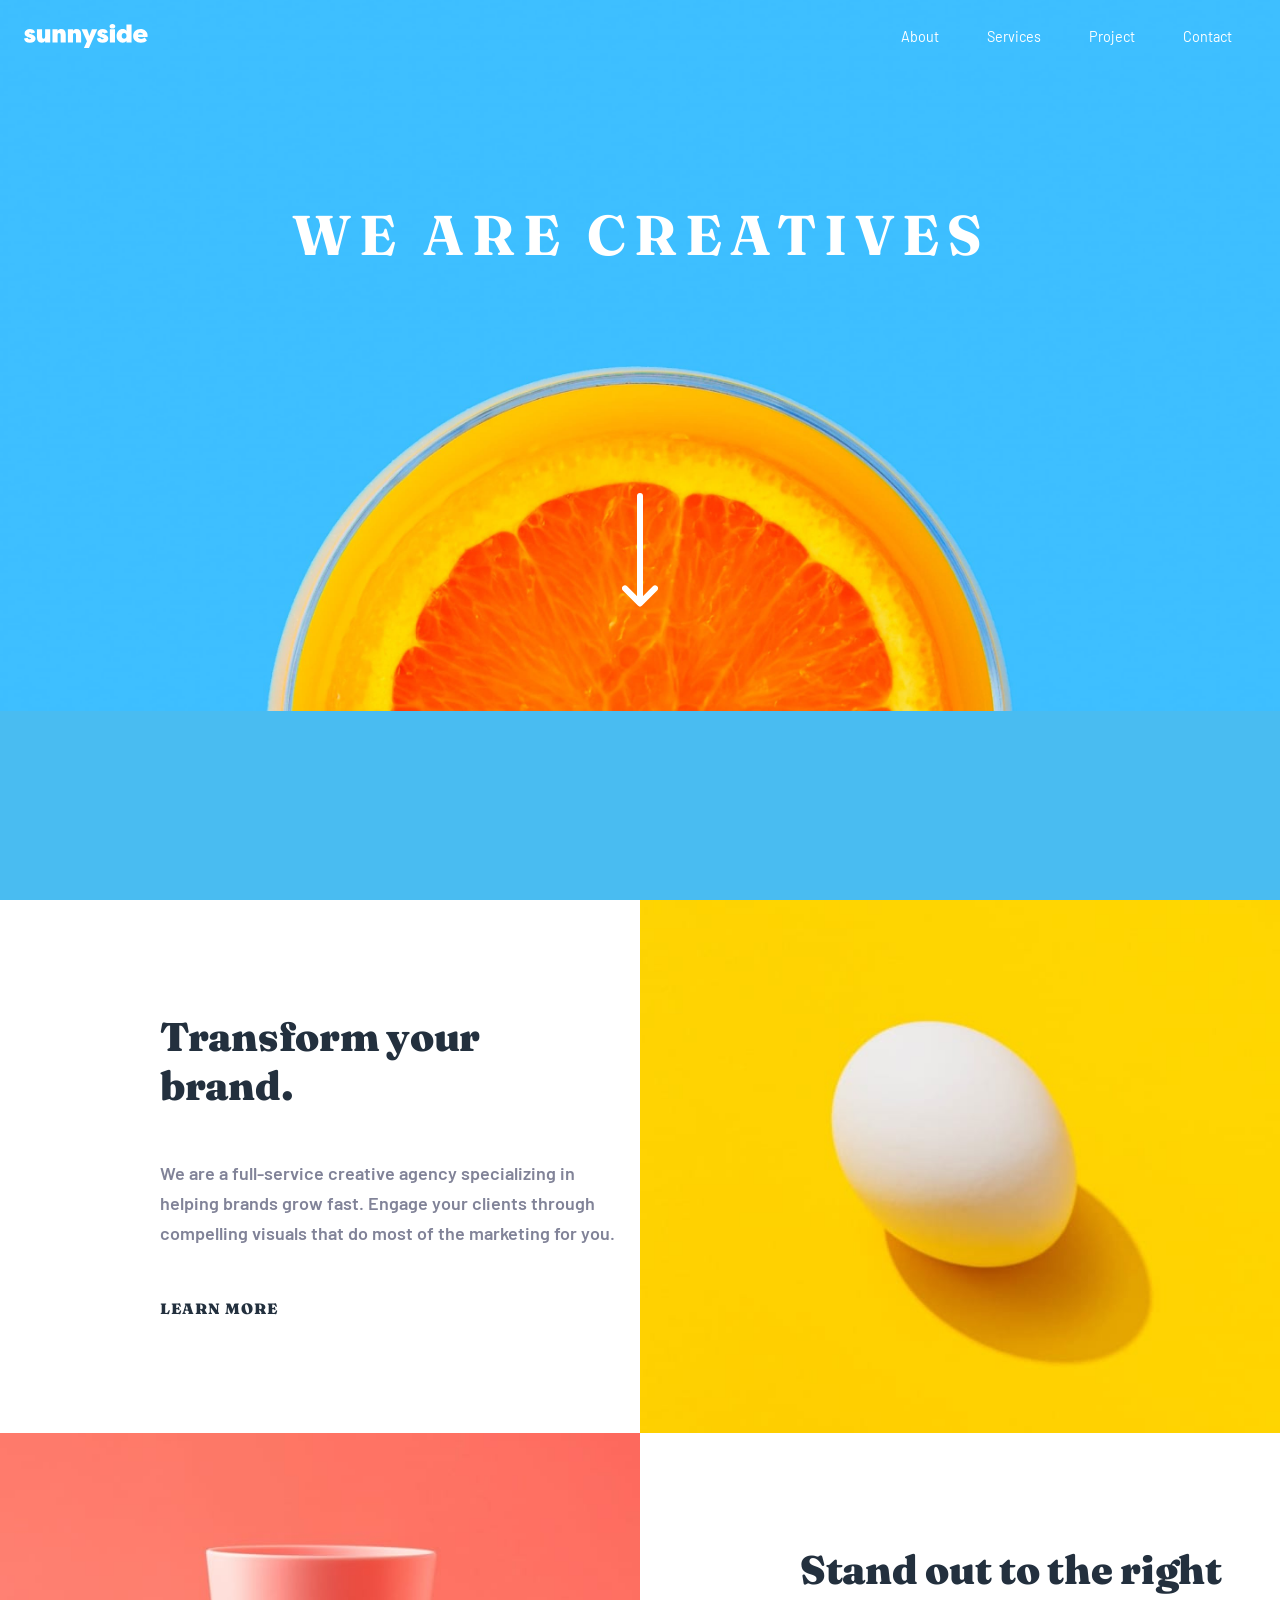
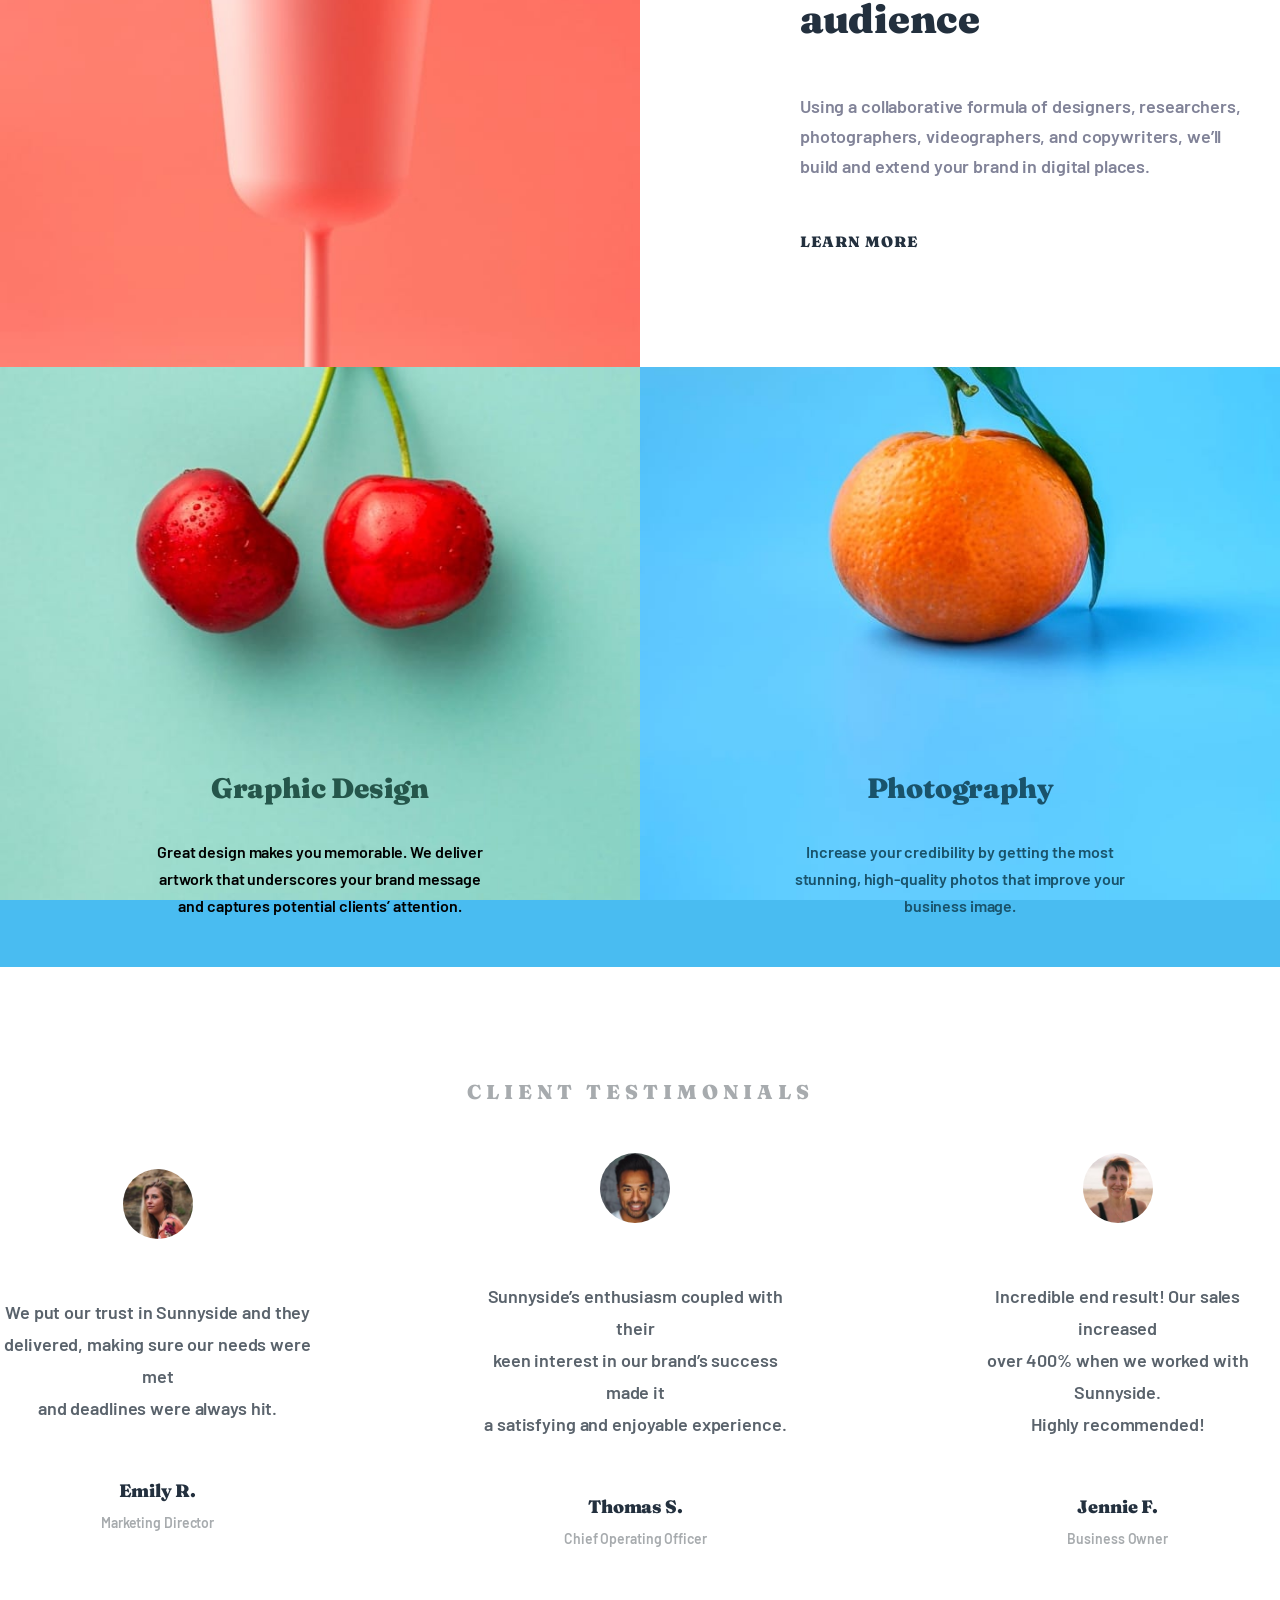
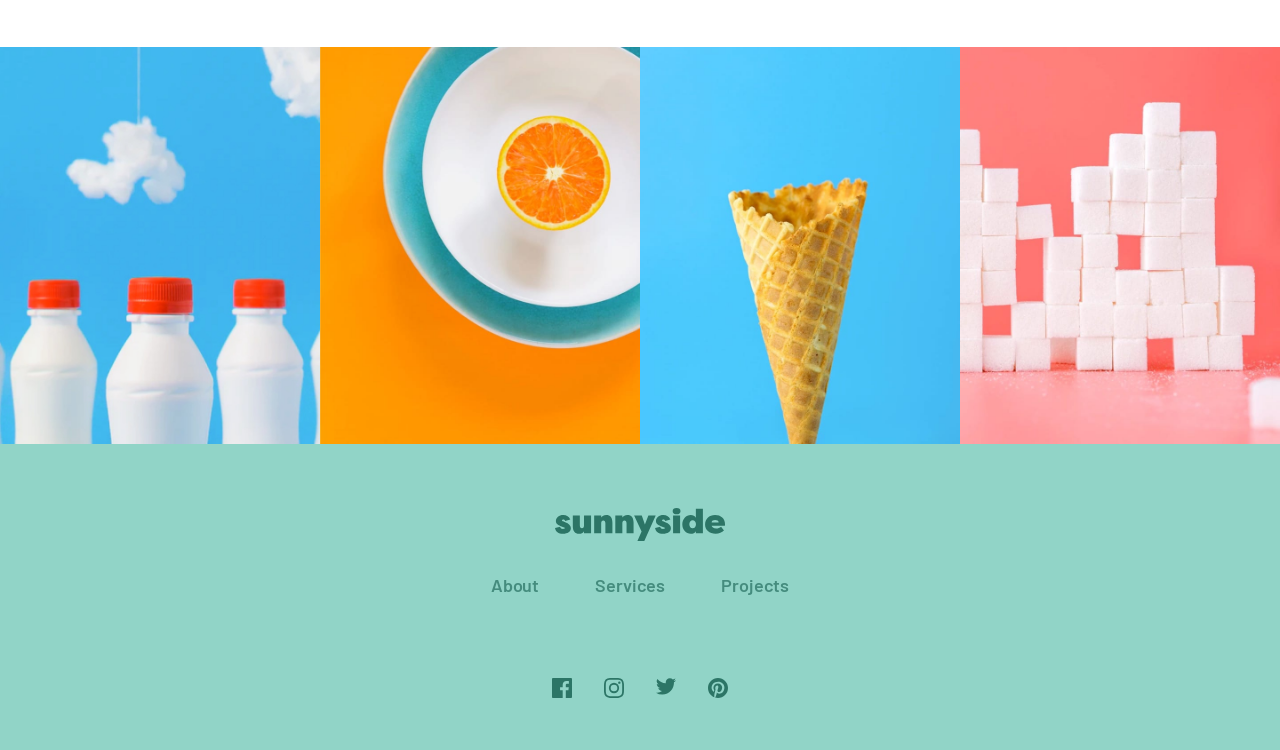
<file: index.html>
<!DOCTYPE html>
<html lang="pt">

<head>
    <meta charset="UTF-8">
    <meta name="viewport" content="width=device-width, initial-scale=1.0">
    <title>Sunnyside</title>
    <link rel="preconnect" href="https://fonts.googleapis.com">
    <link rel="preconnect" href="https://fonts.gstatic.com" crossorigin>

    <!-- Barlow Font-->
    <link rel="preconnect" href="https://fonts.googleapis.com">
    <link rel="preconnect" href="https://fonts.gstatic.com" crossorigin>
    <link href="https://fonts.googleapis.com/css2?family=Barlow:wght@600&display=swap" rel="stylesheet">
    <!-- Fraunces Font -->
    <link rel="preconnect" href="https://fonts.googleapis.com">
    <link rel="preconnect" href="https://fonts.gstatic.com" crossorigin>
    <link href="https://fonts.googleapis.com/css2?family=Fraunces:wght@700;900&display=swap" rel="stylesheet">

    <link rel="stylesheet" href="./assets/css/style.css">
</head>

<body>
    <header>
        <nav class="navbar">
            <img src="/assets/img/logo.svg" alt="" class="logo__sunny">
            <ul class="list__navbar">
                <li>About</li>
                <li>Services</li>
                <li>Project</li>
                <li>Contact</li>
            </ul>
        </nav>
        <section class="hero__section">
            <h1 class="title__hero_section">
                WE ARE CREATIVES
            </h1>
            <img src="./assets/img/icon-arrow-down.svg" alt="" class="img__arrow_down">
        </section>
    </header>
    <main>
        <section class="first_section">
            <div class="description__fs">
                <h1 class="title__first_section">
                    Transform your <br>brand.
                </h1>
                <p class="description__first_section">
                    We are a full-service creative agency specializing in <br> helping brands grow fast. Engage your
                    clients
                    through <br> compelling visuals that do most of the marketing for you.
                </p>
                <a href="#" class="lm__first_section">
                    LEARN MORE
                </a>
            </div>
            <img src="./assets/img/image-transform.jpg" alt="" class="img__do_ovo">
        </section>

        <section class="second_section">
            <img src="./assets/img/image-stand-out.jpg" alt="" class="img__do_calice">
            <div class="description__ss">
                <h1 class="title__second_section">
                    Stand out to the right <br> audience
                </h1>
                <p class="description__second_section">
                    Using a collaborative formula of designers, researchers, <br>photographers, videographers, and
                    copywriters, we’ll <br> build and extend your brand in digital places.
                </p>
                <a href="#" class="lm__second_section">
                    LEARN MORE
                </a>
            </div>
        </section>

        <section class="third_section">
            <div class="gd__content">
                <h1 class="title__gd_content">
                    Graphic Design
                </h1>
                <p class="description__gd_content">
                    Great design makes you memorable. We deliver <br> artwork that underscores your brand message <br>
                    and
                    captures potential clients’ attention.
                </p>
            </div>
            <div class="photo__content">
                <h1 class="title__photo_content">
                    Photography
                </h1>
                <p class="description__photo_content">
                    Increase your credibility by getting the most <br> stunning, high-quality photos that improve your
                    <br>
                    business image.
                </p>
            </div>
        </section>

        <section class="fourth_section">
            <h1 class="title__testimonials_section">
                CLIENT TESTIMONIALS
            </h1>
            <div class="cards">
                <div class="card">
                    <img src="./assets/img/image-emily.jpg" alt="photo emily r." class="img__testimonials">
                    <p class="description_card__testimonials_section">
                        We put our trust in Sunnyside and they <br> delivered, making sure our needs were met <br> and
                        deadlines were always hit.
                    </p>
                    <div class="profile_info__card">
                        <span class="name_testimonial">
                            Emily R.
                        </span>
                        <p class="occupation_testimonials">
                            Marketing Director
                        </p>
                    </div>
                </div>
                <div class="card">
                    <img src="./assets/img/image-thomas.jpg" alt="photo thomas s." class="img__testimonials">
                    <p class="description_card__testimonials_section">
                        Sunnyside’s enthusiasm coupled with their <br> keen interest in our brand’s success made it <br>
                        a
                        satisfying and enjoyable experience.
                    </p>
                    <div class="profile_info__card">
                        <span class="name_testimonial">
                            Thomas S.
                        </span>
                        <p class="occupation_testimonials">
                            Chief Operating Officer
                        </p>
                    </div>
                </div>
                <div class="card">
                    <img src="./assets/img/image-jennie.jpg" alt="photo jennie f" class="img__testimonials">
                    <p class="description_card__testimonials_section">
                        Incredible end result! Our sales increased <br>over 400% when we worked with Sunnyside.<br>
                        Highly
                        recommended!
                    </p>
                    <div class="profile_info__card">
                        <span class="name_testimonial">
                            Jennie F.
                        </span>
                        <p class="occupation_testimonials">
                            Business Owner
                        </p>
                    </div>
                </div>
            </div>
        </section>
        <section class="gallery">
            <img src="./assets/img/image-gallery-milkbottles.jpg" alt="milkbottles" class="img__gallery_section">
            <img src="./assets/img/image-gallery-orange.jpg" alt="orange" class="img__gallery_section">
            <img src="./assets/img/image-gallery-cone.jpg" alt="cone" class="img__gallery_section">
            <img src="./assets/img/image-gallery-sugarcubes.jpg" alt="sugarcubes" class="img__gallery_section">
        </section>
    </main>
    <footer>
        <img src="./assets/img/logo-dark.svg" alt="logo dark sunnyside">
        <ul class="footer_links">
            <li class="footer_link">About</li>
            <li class="footer_link">Services</li>
            <li class="footer_link">Projects</li>
        </ul>
        <div class="social_media">
            <a href="#">
                <img src="./assets/img/icon-facebook.svg" alt="facebook logo" class="fb_logo">
            </a>
            <a href="#">
                <img src="./assets/img/icon-instagram.svg" alt="instagram logo" class="ig_logo">
            </a>
            <a href="#">
                <img src="./assets/img/icon-twitter.svg" alt="twitter logo" class="tt_logo">
            </a>
            <a href="#">
                <img src="./assets/img/icon-pinterest.svg" alt="pinterest logo" class="pint_logo">
            </a>
        </div>
    </footer>
</body>

</html>
</file>
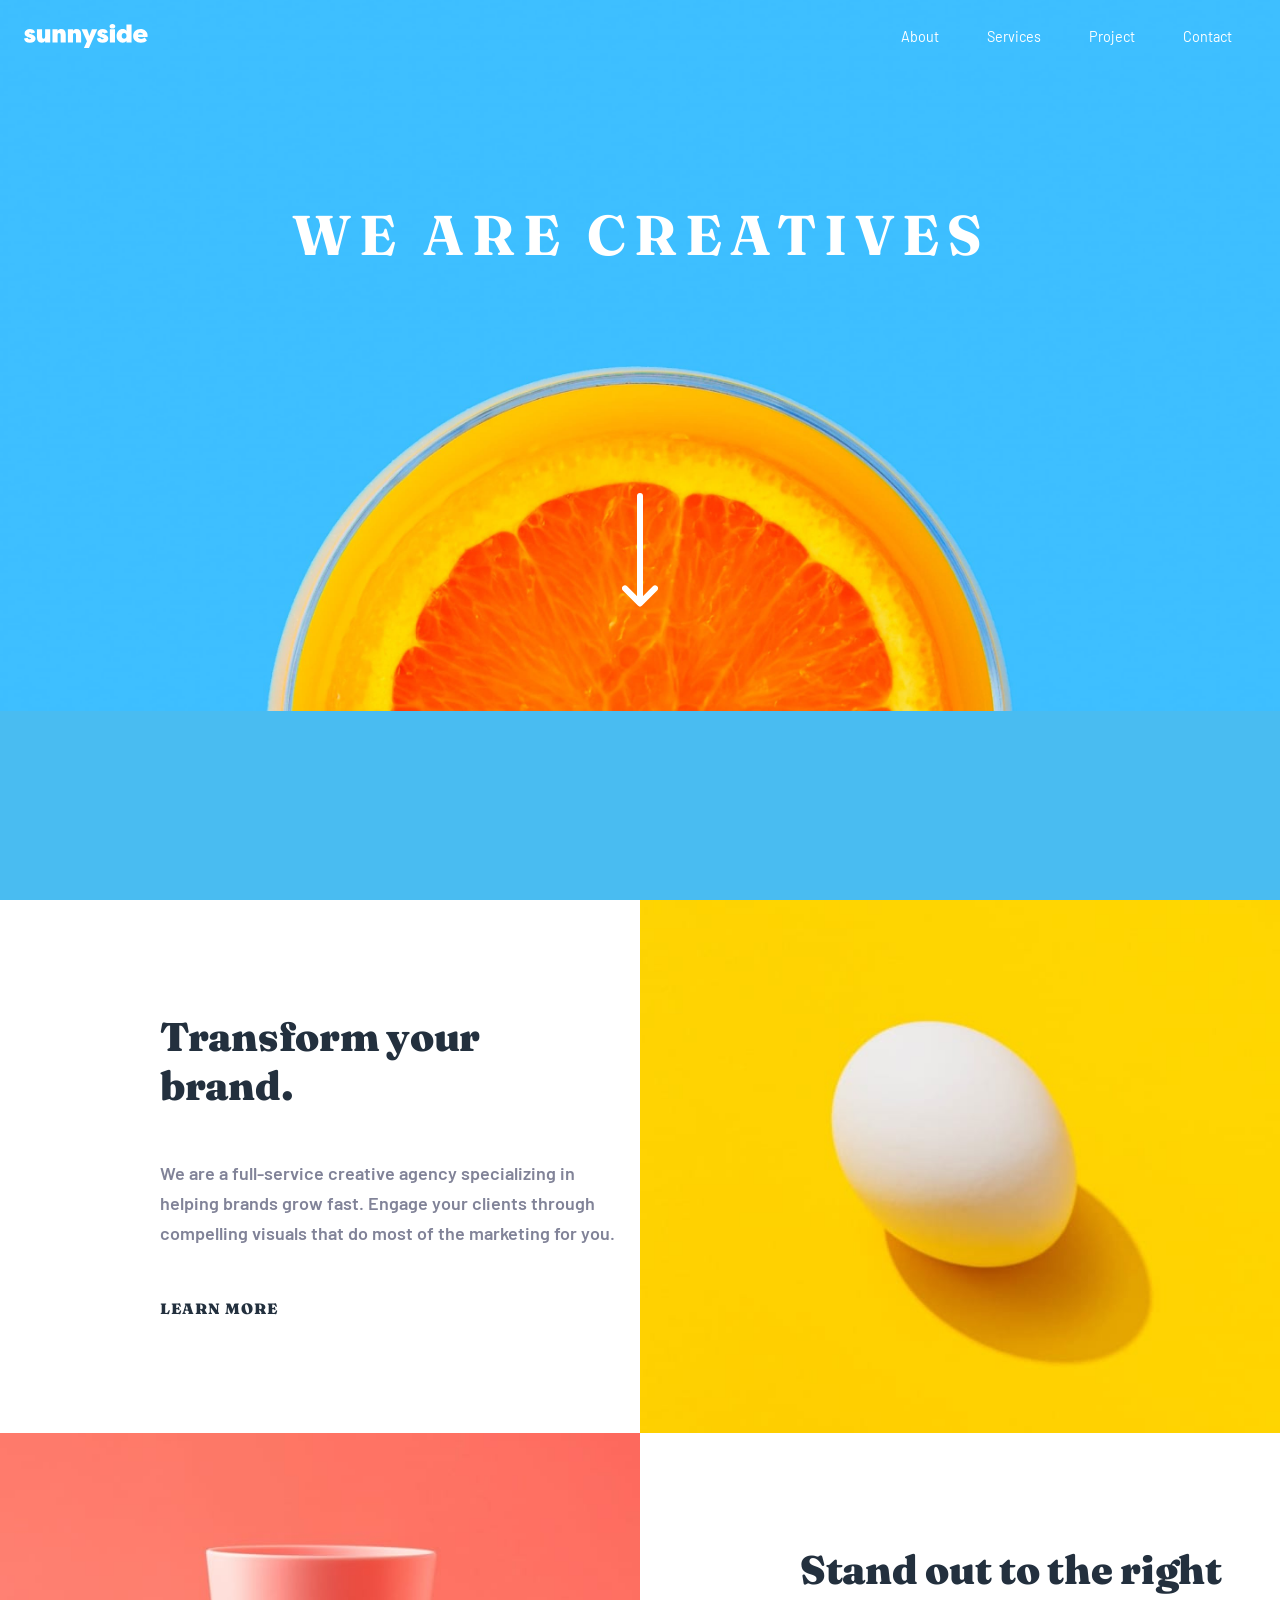
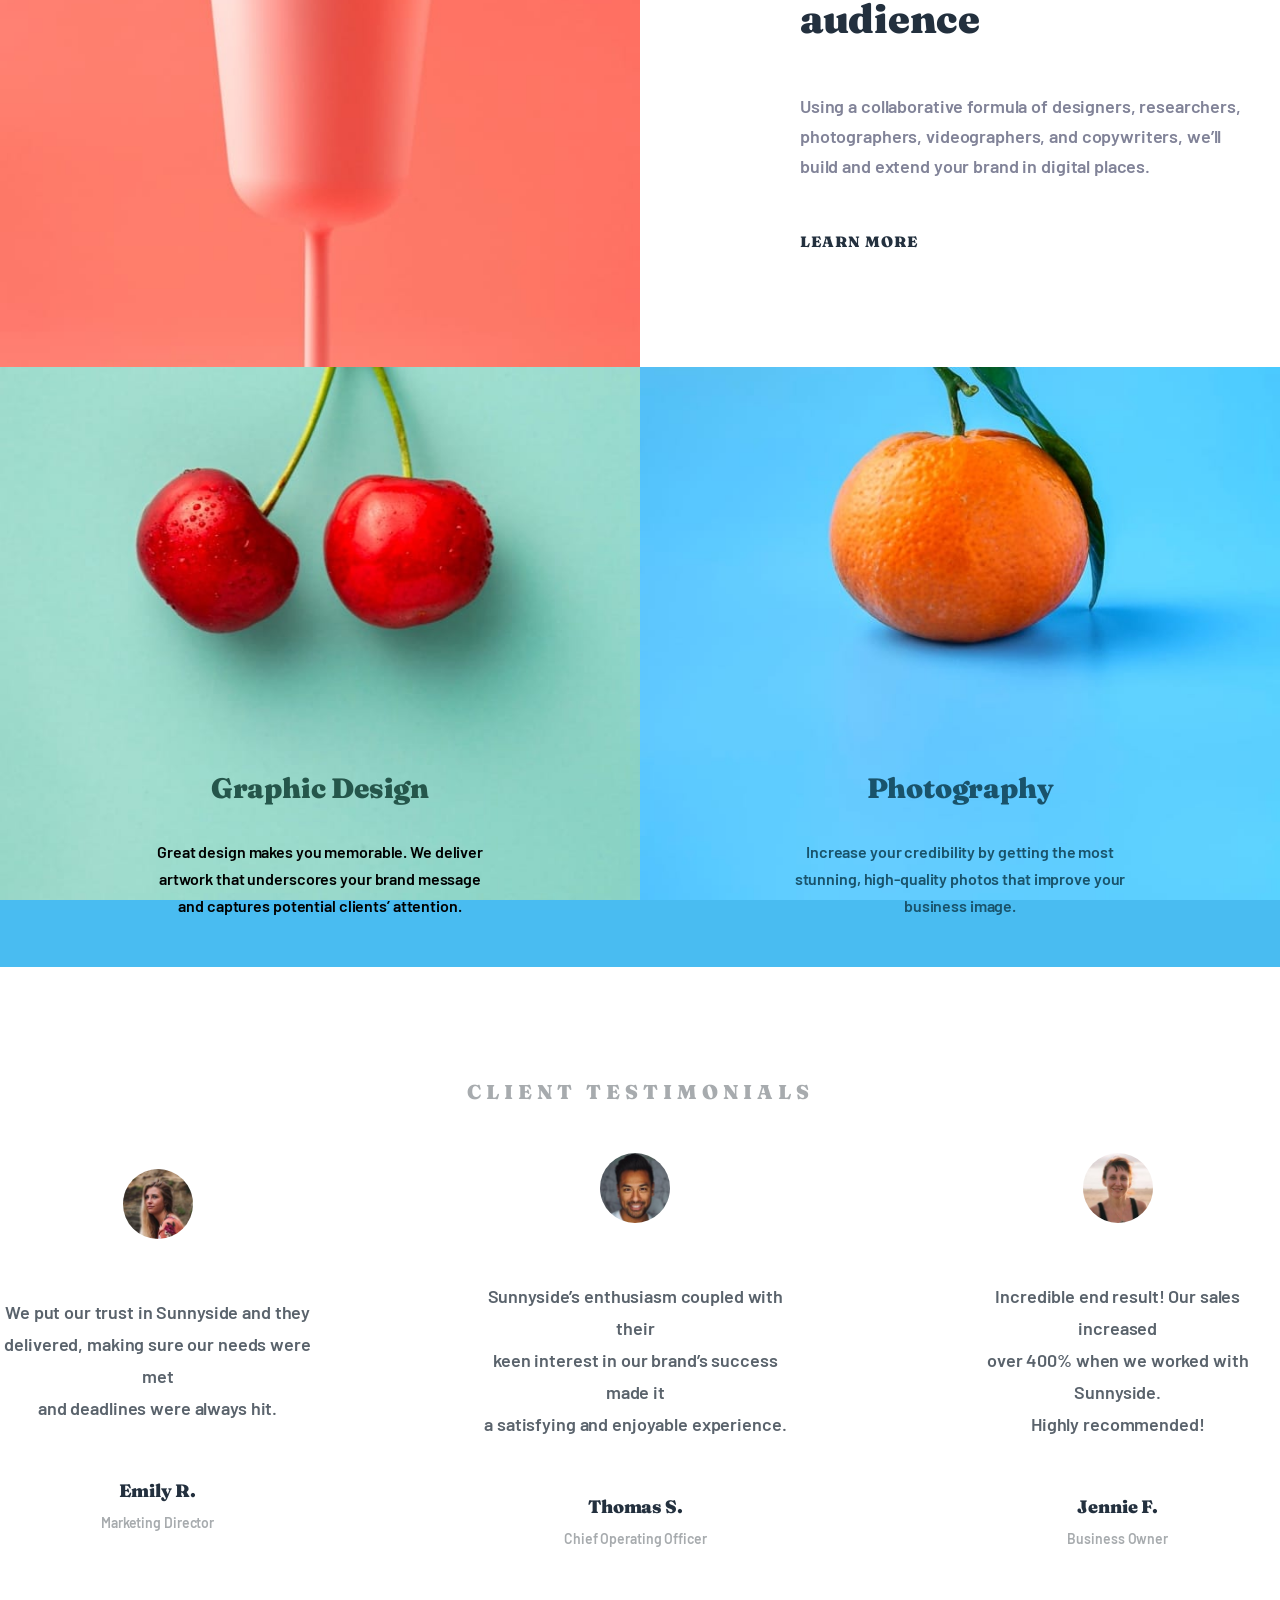
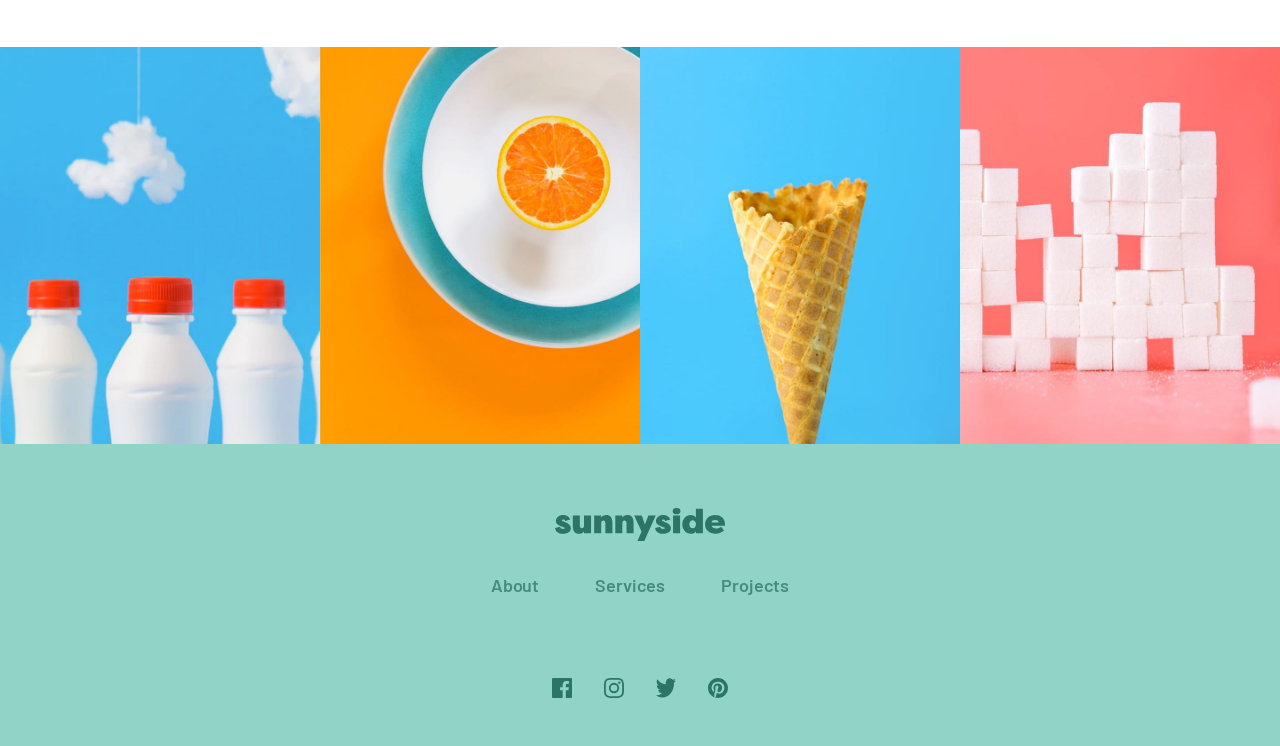
<file: Sunnyside.html>
<!DOCTYPE html>
<html lang="pt">

<head>
    <meta charset="UTF-8">
    <meta name="viewport" content="width=device-width, initial-scale=1.0">
    <title>Sunnyside</title>
    <link rel="preconnect" href="https://fonts.googleapis.com">
    <link rel="preconnect" href="https://fonts.gstatic.com" crossorigin>

    <!-- Barlow Font-->
    <link rel="preconnect" href="https://fonts.googleapis.com">
    <link rel="preconnect" href="https://fonts.gstatic.com" crossorigin>
    <link href="https://fonts.googleapis.com/css2?family=Barlow:wght@600&display=swap" rel="stylesheet">
    <!-- Fraunces Font -->
    <link rel="preconnect" href="https://fonts.googleapis.com">
    <link rel="preconnect" href="https://fonts.gstatic.com" crossorigin>
    <link href="https://fonts.googleapis.com/css2?family=Fraunces:wght@700;900&display=swap" rel="stylesheet">

    <link rel="stylesheet" href="./assets/css/style.css">
</head>

<body>
    <header>
        <nav class="navbar">
            <img src="/assets/img/logo.svg" alt="" class="logo__sunny">
            <ul class="list__navbar">
                <li>About</li>
                <li>Services</li>
                <li>Project</li>
                <li>Contact</li>
            </ul>
        </nav>
        <section class="hero__section">
            <h1 class="title__hero_section">
                WE ARE CREATIVES
            </h1>
            <img src="./assets/img/icon-arrow-down.svg" alt="" class="img__arrow_down">
        </section>
    </header>
    <main>
        <section class="first_section">
            <div class="description__fs">
                <h1 class="title__first_section">
                    Transform your <br>brand.
                </h1>
                <p class="description__first_section">
                    We are a full-service creative agency specializing in <br> helping brands grow fast. Engage your
                    clients
                    through <br> compelling visuals that do most of the marketing for you.
                </p>
                <a href="#" class="lm__first_section">
                    LEARN MORE
                </a>
            </div>
            <img src="./assets/img/image-transform.jpg" alt="" class="img__do_ovo">
        </section>

        <section class="second_section">
            <img src="./assets/img/image-stand-out.jpg" alt="" class="img__do_calice">
            <div class="description__ss">
                <h1 class="title__second_section">
                    Stand out to the right <br> audience
                </h1>
                <p class="description__second_section">
                    Using a collaborative formula of designers, researchers, <br>photographers, videographers, and
                    copywriters, we’ll <br> build and extend your brand in digital places.
                </p>
                <a href="#" class="lm__second_section">
                    LEARN MORE
                </a>
            </div>
        </section>

        <section class="third_section">
            <div class="gd__content">
                <h1 class="title__gd_content">
                    Graphic Design
                </h1>
                <p class="description__gd_content">
                    Great design makes you memorable. We deliver <br> artwork that underscores your brand message <br>
                    and
                    captures potential clients’ attention.
                </p>
            </div>
            <div class="photo__content">
                <h1 class="title__photo_content">
                    Photography
                </h1>
                <p class="description__photo_content">
                    Increase your credibility by getting the most <br> stunning, high-quality photos that improve your
                    <br>
                    business image.
                </p>
            </div>
        </section>

        <section class="fourth_section">
            <h1 class="title__testimonials_section">
                CLIENT TESTIMONIALS
            </h1>
            <div class="cards">
                <div class="card">
                    <img src="./assets/img/image-emily.jpg" alt="photo emily r." class="img__testimonials">
                    <p class="description_card__testimonials_section">
                        We put our trust in Sunnyside and they <br> delivered, making sure our needs were met <br> and
                        deadlines were always hit.
                    </p>
                    <div class="profile_info__card">
                        <span class="name_testimonial">
                            Emily R.
                        </span>
                        <p class="occupation_testimonials">
                            Marketing Director
                        </p>
                    </div>
                </div>
                <div class="card">
                    <img src="./assets/img/image-thomas.jpg" alt="photo thomas s." class="img__testimonials">
                    <p class="description_card__testimonials_section">
                        Sunnyside’s enthusiasm coupled with their <br> keen interest in our brand’s success made it <br>
                        a
                        satisfying and enjoyable experience.
                    </p>
                    <div class="profile_info__card">
                        <span class="name_testimonial">
                            Thomas S.
                        </span>
                        <p class="occupation_testimonials">
                            Chief Operating Officer
                        </p>
                    </div>
                </div>
                <div class="card">
                    <img src="./assets/img/image-jennie.jpg" alt="photo jennie f" class="img__testimonials">
                    <p class="description_card__testimonials_section">
                        Incredible end result! Our sales increased <br>over 400% when we worked with Sunnyside.<br>
                        Highly
                        recommended!
                    </p>
                    <div class="profile_info__card">
                        <span class="name_testimonial">
                            Jennie F.
                        </span>
                        <p class="occupation_testimonials">
                            Business Owner
                        </p>
                    </div>
                </div>
            </div>
        </section>
        <section class="gallery">
            <img src="./assets/img/image-gallery-milkbottles.jpg" alt="milkbottles" class="img__gallery_section">
            <img src="./assets/img/image-gallery-orange.jpg" alt="orange" class="img__gallery_section">
            <img src="./assets/img/image-gallery-cone.jpg" alt="cone" class="img__gallery_section">
            <img src="./assets/img/image-gallery-sugarcubes.jpg" alt="sugarcubes" class="img__gallery_section">
        </section>
    </main>
    <footer>
        <img src="./assets/img/logo-dark.svg" alt="logo dark sunnyside">
        <ul class="footer_links">
            <li class="footer_link">About</li>
            <li class="footer_link">Services</li>
            <li class="footer_link">Projects</li>
        </ul>
        <div class="social_media">
            <img src="./assets/img/icon-facebook.svg" alt="facebook logo">
            <img src="./assets/img/icon-instagram.svg" alt="instagram logo">
            <img src="./assets/img/icon-twitter.svg" alt="twitter logo">
            <img src="./assets/img/icon-pinterest.svg" alt="pinterest logo">
        </div>
    </footer>
</body>

</html>
</file>
<file: assets/css/style.css>
:root {
    --primary-soft-red: hsl(7, 99%, 70%);
    --primary-yellow: hsl(51, 100%, 49%);
    --primary-dark-desaturated-cyan: hsl(167, 40%, 24%);
    --primary-dark-blue: hsl(198, 62%, 26%);
    --primary-dark-moderate-cyan: hsl(168, 34%, 41%);
    --primary-color-footer: hsla(168, 44%, 70%, 1);

    --neutral-very-dark-desturated-blue: hsl(212, 27%, 19%);
    --neutral-very-dark-grayish-blue: hsl(213, 9%, 39%);
    --neutral-dark-grayish-blue: hsl(233, 10%, 55%);
    --neutral-grayish-blue: hsl(210, 4%, 67%);
    --neutral-white: hsl(0, 0%, 100%);

    --cyan-project: #49BCF1;

    --font-barlow: Barlow, sans-serif;
    --font-fraunces: Fraunces, sans-serif;
}

* {
    padding: 0;
    margin: 0;
    box-sizing: border-box;
}

html {
    font-size: 62, 5%;
}

body {
    background: var(--cyan-project);

}

header {
    background-image: url('../img/image-header.jpg');
    background-repeat: no-repeat;
    background-size: 100vw;
    height: 100vh;
}

main {
    display: flex;
    flex-direction: column;
}

/*  Header CSS  */

.navbar {
    display: flex;
    flex-direction: row;
    justify-content: space-between;
}

.logo__sunny {
    display: block;
    padding: 1.5rem;
}

.list__navbar {
    display: flex;
    flex-direction: row;
    gap: 3rem;
    justify-content: center;
    align-items: center;
    list-style: none;
    text-decoration: none;
    padding-right: 3rem;
}

.list__navbar li {
    font-family: var(--font-barlow);
    font-size: .9rem;
    color: var(--neutral-white);
}

.list__navbar li:hover {
    padding: .9rem;
    align-items: center;
    border-radius: 50px;
    color: var(--neutral-very-dark-desturated-blue);
    background: white;
    transition: all 400ms ease;
    cursor: pointer;
}

/*  Hero Section CSS  */

.hero__section {
    display: flex;
    flex-direction: column;
    justify-content: center;
    align-items: center;
}

.title__hero_section {
    font-family: var(--font-fraunces);
    font-size: 3.5rem;
    color: var(--neutral-white);
    letter-spacing: .5rem;
    padding-top: 8rem;
}

.img__arrow_down {
    padding-top: 14rem;
}

/*  First Section CSS  */

.first_section {
    display: flex;
    flex-direction: row;
    width: 100vw;
}

.description__fs {
    background: var(--neutral-white);
    width: 50%;
    display: flex;
    justify-content: center;
    flex-direction: column;
    padding-left: 10rem;
    gap: 3rem;
}

.title__first_section {
    text-align: start;
    font-family: var(--font-fraunces);
    color: var(--neutral-very-dark-desturated-blue);
    font-style: normal;
    font-weight: 900;
    font-size: 40px;
    line-height: 49px;
    letter-spacing: -0.285714px;
}

.description__first_section {
    font-family: var(--font-barlow);
    font-style: normal;
    font-weight: 600;
    font-size: 18px;
    line-height: 30px;
    color: var(--neutral-dark-grayish-blue);
}

.img__do_ovo {
    width: 50%;
}

.lm__first_section {
    font-family: var(--font-fraunces);
    text-decoration: none;
    font-style: normal;
    font-weight: 900;
    font-size: 15px;
    line-height: 25px;
    letter-spacing: 1px;
    color: var(--neutral-very-dark-desturated-blue);
}

/*  Second Section CSS  */

.second_section {
    display: flex;
    flex-direction: row;
    width: 100vw;
}

.img__do_calice {
    width: 50%;
}

.description__ss {
    width: 50%;
    padding-left: 10rem;
    display: flex;
    flex-direction: column;
    justify-content: center;
    gap: 3rem;
    background: var(--neutral-white);
}

.title__second_section {
    font-family: var(--font-fraunces);
    font-style: normal;
    font-weight: 900;
    font-size: 40px;
    line-height: 49px;
    letter-spacing: -0.285714px;
    color: var(--neutral-very-dark-desturated-blue);
}

.description__second_section {
    font-family: var(--font-barlow);
    font-style: normal;
    font-weight: 600;
    font-size: 18px;
    line-height: 30px;
    letter-spacing: -0.128571px;
    color: var(--neutral-dark-grayish-blue);
}

.lm__second_section {
    font-family: var(--font-fraunces);
    text-decoration: none;
    font-style: normal;
    font-weight: 900;
    font-size: 15px;
    line-height: 25px;
    letter-spacing: 1px;
    color: var(--neutral-very-dark-desturated-blue);
}

/*  Third Section CSS  */

.third_section {
    display: flex;
    flex-direction: row;
    width: 100vw;
}

.gd__content {
    width: 50%;
    height: 600px;
    background-image: url('../img/image-graphic-design.jpg');
    background-size: 50vw;
    background-repeat: no-repeat;
    display: flex;
    flex-direction: column;
    justify-content: flex-end;
    gap: 2rem;
    padding-bottom: 3rem;
}


.title__gd_content {
    font-family: var(--font-fraunces);
    font-style: normal;
    font-weight: 900;
    font-size: 28px;
    line-height: 35px;
    text-align: center;
    letter-spacing: -0.2px;
    color: var(--primary-dark-desaturated-cyan);
}

.description__gd_content {
    font-family: var(--font-barlow);
    font-style: normal;
    font-weight: 600;
    font-size: 16px;
    line-height: 27px;
    text-align: center;
    letter-spacing: -0.114286px;
}

.photo__content {
    width: 50%;
    height: 600px;
    background-image: url('../img/image-photography.jpg');
    background-size: 50vw;
    background-repeat: no-repeat;
    display: flex;
    flex-direction: column;
    justify-content: flex-end;
    gap: 2rem;
    padding-bottom: 3rem;
}

.title__photo_content {
    font-family: var(--font-fraunces);
    font-style: normal;
    font-weight: 900;
    font-size: 28px;
    line-height: 35px;
    text-align: center;
    letter-spacing: -0.2px;
    color: var(--primary-dark-blue);
}

.description__photo_content {
    font-family: var(--font-barlow);
    font-style: normal;
    font-weight: 600;
    font-size: 16px;
    line-height: 27px;
    text-align: center;
    letter-spacing: -0.114286px;
    color: var(--primary-dark-blue);
}

/*  Fourth Section CSS  */

.fourth_section {
    display: flex;
    flex-direction: column;
    justify-content: center;
    align-items: center;
    background: var(--neutral-white);
    padding-top: 7rem;
    padding-bottom: 6rem;
    gap: 3rem;
}

.cards {
    display: flex;
    flex-direction: row;
    justify-content: center;
    align-items: center;
    gap: 10rem;
}

.title__testimonials_section {
    font-family: var(--font-fraunces);
    font-style: normal;
    font-weight: 900;
    font-size: 20px;
    line-height: 25px;
    text-align: center;
    letter-spacing: 5px;
    color: var(--neutral-grayish-blue);
}

.card {
    display: flex;
    flex-direction: column;
    justify-content: center;
    align-items: center;
    gap: 3.5rem;
}

.img__testimonials {
    border: 1px solid transparent;
    border-radius: 50%;
    width: 72px;
    height: 72px;
}

.description_card__testimonials_section {
    font-family: var(--font-barlow);
    font-style: normal;
    font-weight: 600;
    font-size: 18px;
    line-height: 32px;
    text-align: center;
    letter-spacing: -0.128571px;
    color: var(--neutral-very-dark-grayish-blue);
}

.profile_info__card {
    display: flex;
    flex-direction: column;
    justify-content: center;
    align-items: center;
    gap: .5rem;
}

.name_testimonial {
    font-family: var(--font-fraunces);
    font-style: normal;
    font-weight: 900;
    font-size: 18px;
    line-height: 22px;
    text-align: center;
    letter-spacing: -0.128571px;
    color: var(--neutral-very-dark-desturated-blue);
}

.occupation_testimonials {
    font-family: var(--font-barlow);
    font-style: normal;
    font-weight: 600;
    font-size: 14px;
    line-height: 25px;
    text-align: center;
    letter-spacing: -0.1px;
    color: var(--neutral-grayish-blue);
}

/*  Gallery Section CSS  */

.gallery {
    display: flex;
    flex-direction: row;
    width: 100vw;
}

.img__gallery_section {
    width: 25vw;
}

/* Footer CSS*/

footer {
    display: flex;
    flex-direction: column;
    justify-content: center;
    align-items: center;
    padding: 4rem 0 0 0;
    gap: 2rem;
    background: var(--primary-color-footer);
}

.footer_links {
    display: flex;
    flex-direction: row;
    text-decoration: none;
    list-style: none;
    gap: 3.5rem;
}

.footer_link {
    font-family: var(--font-barlow);
    font-style: normal;
    font-weight: 600;
    font-size: 18px;
    line-height: 25px;
    letter-spacing: -0.128571px;
    color: var(--primary-dark-moderate-cyan);
    cursor: pointer;
}

.social_media {
    display: flex;
    flex-direction: row;
    gap: 2rem;
    padding: 3rem;
}
</file>
